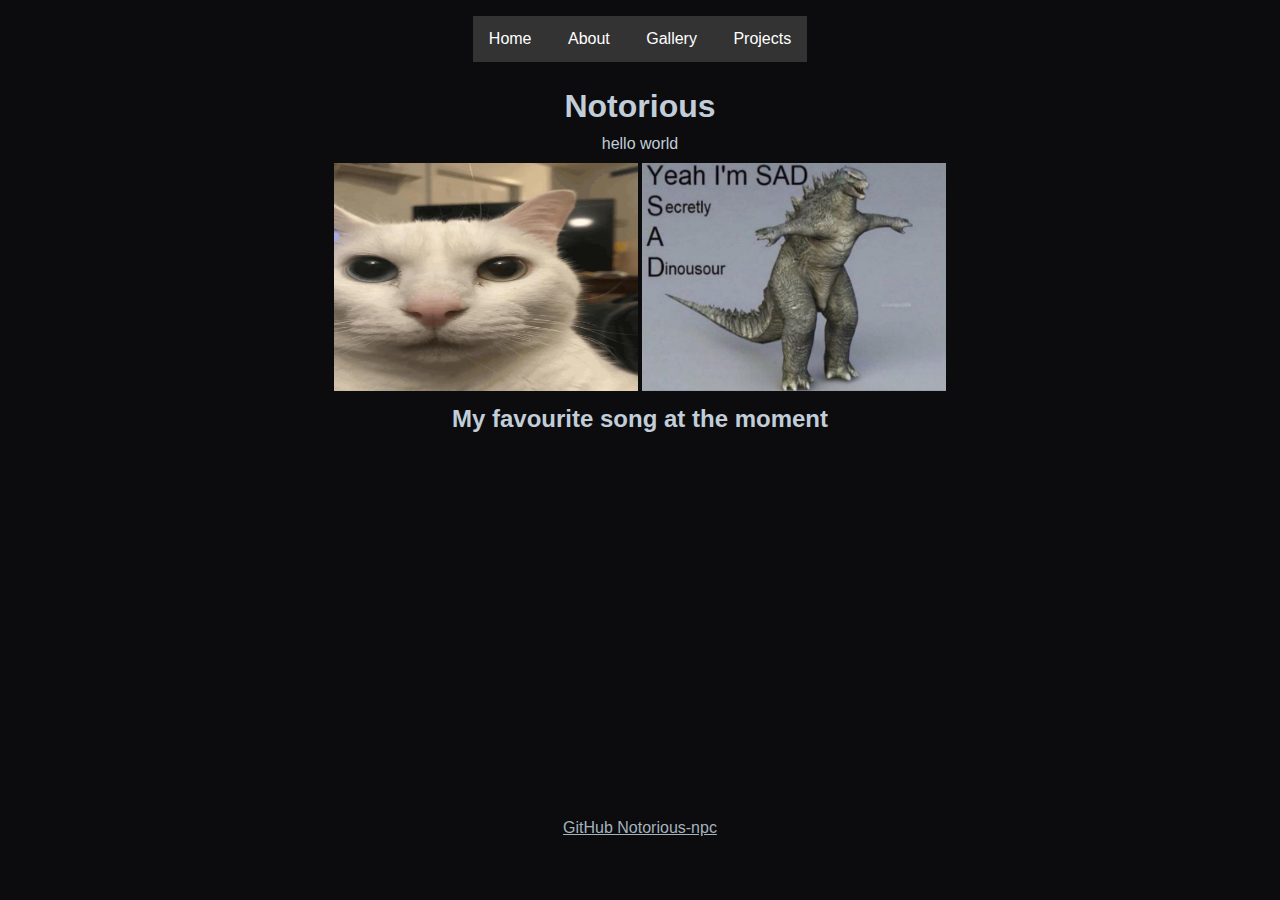
<file: index.html>
<!DOCTYPE html>
<html>
<head>
    <link rel="stylesheet" href="style.css">
    <title>Notorious</title>
</head>
<body>
    <nav>
        <ul>
            <li><a href="index.html">Home</a></li>
            <li><a href="(about)index.html">About</a></li>
            <li><a href="(gall)index.html">Gallery</a></li>
            <li><a href="(proj)index.html">Projects</a></li>
        </ul>
    </nav>
    <div class="content">
        <h1>Notorious</h1>
        <p>hello world</p>
        <img src="heterochromiacat.jpeg" title="Gato" alt="Gato" class="main-image">
        <img src="sad.jpg" title="SAD" alt="SAD" class="main-image">
        <div class="spotify-container">
            <h2>My favourite song at the moment</h2>
            <iframe style="border-radius:12px" src="https://open.spotify.com/embed/track/5bsnLiT00hG37qd8p2jdVl?utm_source=generator" width="100%" height="352" frameBorder="0" allowfullscreen="" allow="autoplay; clipboard-write; encrypted-media; fullscreen; picture-in-picture" loading="lazy"></iframe>
        </div>
        <div class="link-container">
            <a href="https://github.com/Notorious-npc">GitHub Notorious-npc</a>
        </div>
    </div>
</body>
</html>
</file>
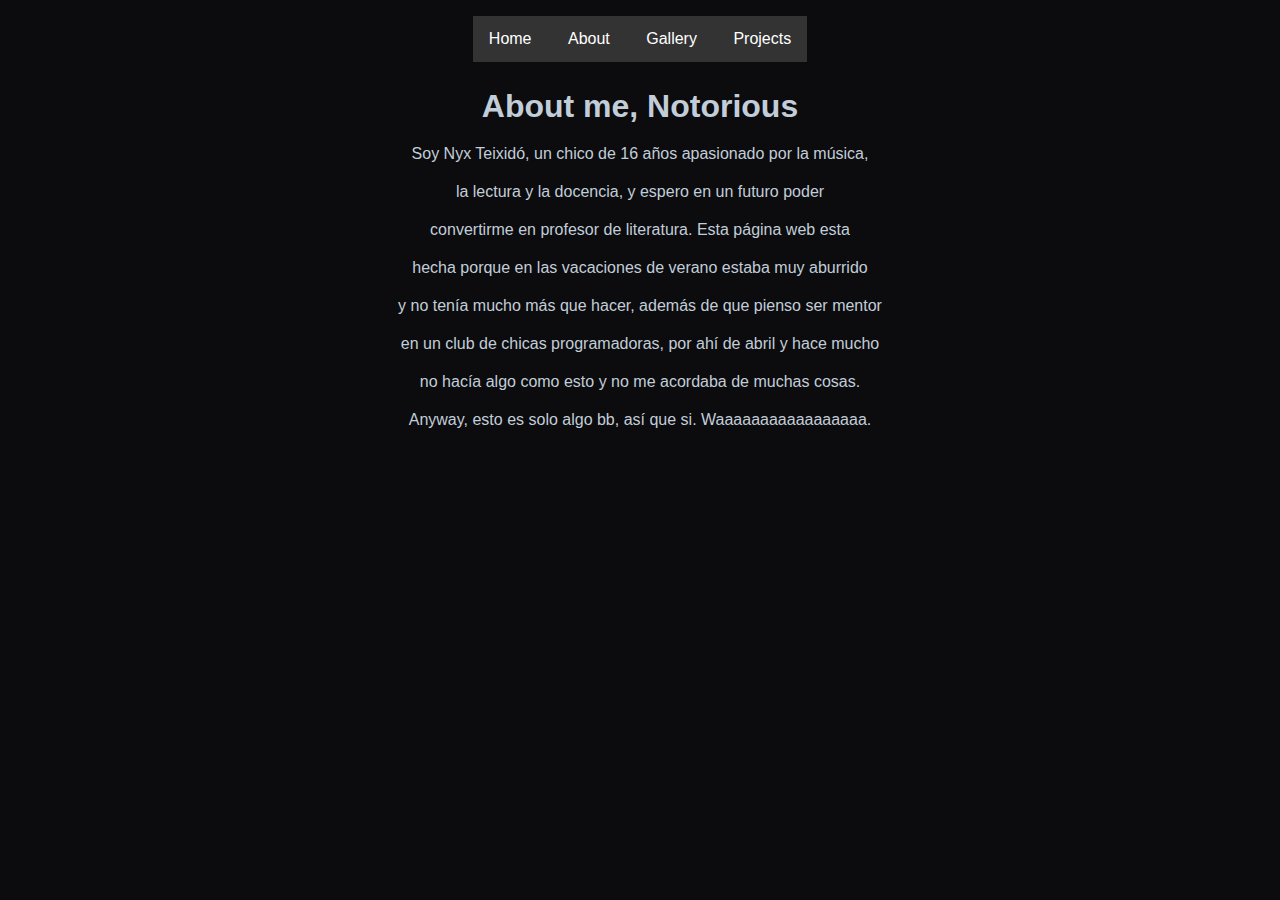
<file: (about)index.html>
<!DOCTYPE html>
<html>
<head>
    <link rel="stylesheet" href="style.css">
    <title>Acerca de Notorious</title>
</head>
<body>
    <nav>
        <ul>
            <li><a href="index.html">Home</a></li>
            <li><a href="(about)index.html">About</a></li>
            <li><a href="(gall)index.html">Gallery</a></li>
            <li><a href="(proj)index.html">Projects</a></li>
        </ul>
    </nav>
    <h1>About me, Notorious</h1>
    <p>Soy Nyx Teixidó, un chico de 16 años apasionado por la música,</p>
    <p>la lectura y la docencia, y espero en un futuro poder</p>
    <p>convertirme en profesor de literatura. Esta página web esta</p>
    <p>hecha porque en las vacaciones de verano estaba muy aburrido</p>
    <p>y no tenía mucho más que hacer, además de que pienso ser mentor</p>
    <p>en un club de chicas programadoras, por ahí de abril y hace mucho</p>
    <p>no hacía algo como esto y no me acordaba de muchas cosas.</p>
    <p>Anyway, esto es solo algo bb, así que si. Waaaaaaaaaaaaaaaaa.</p>
</body>
</html>
</file>
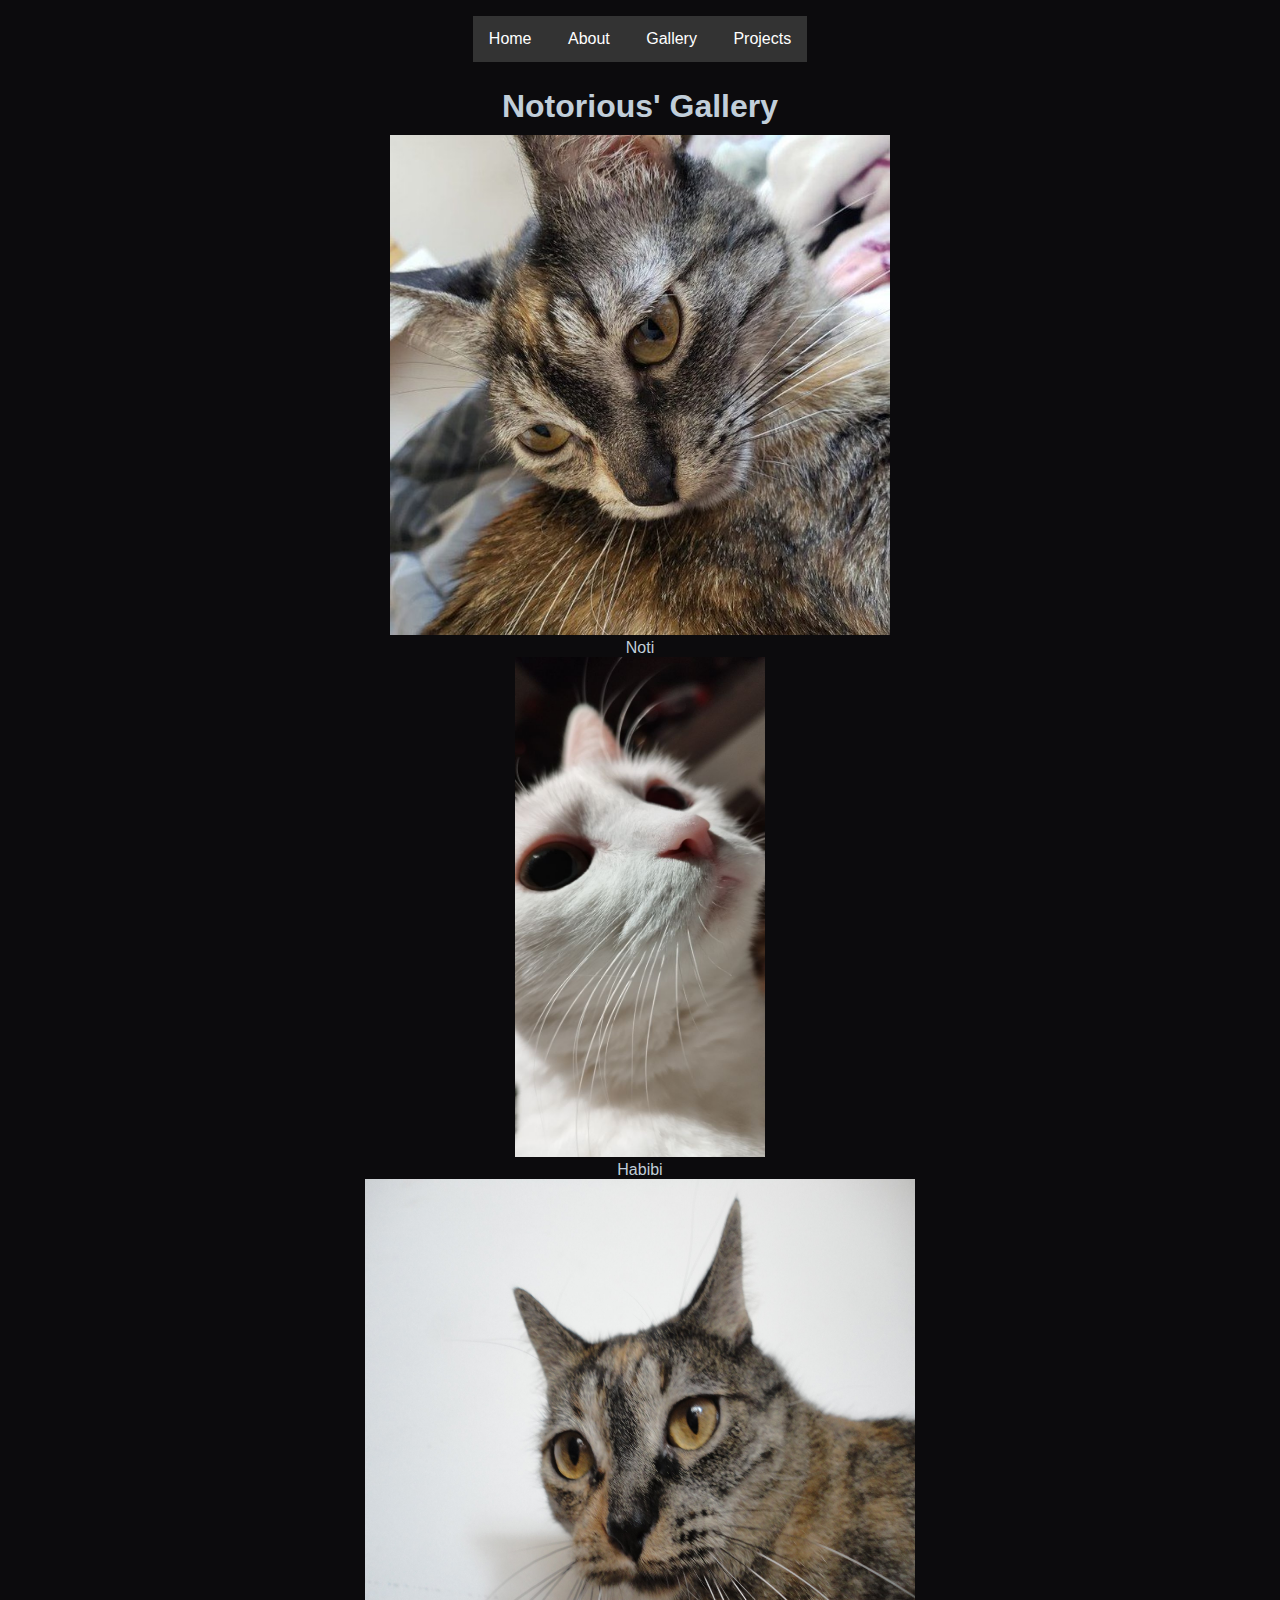
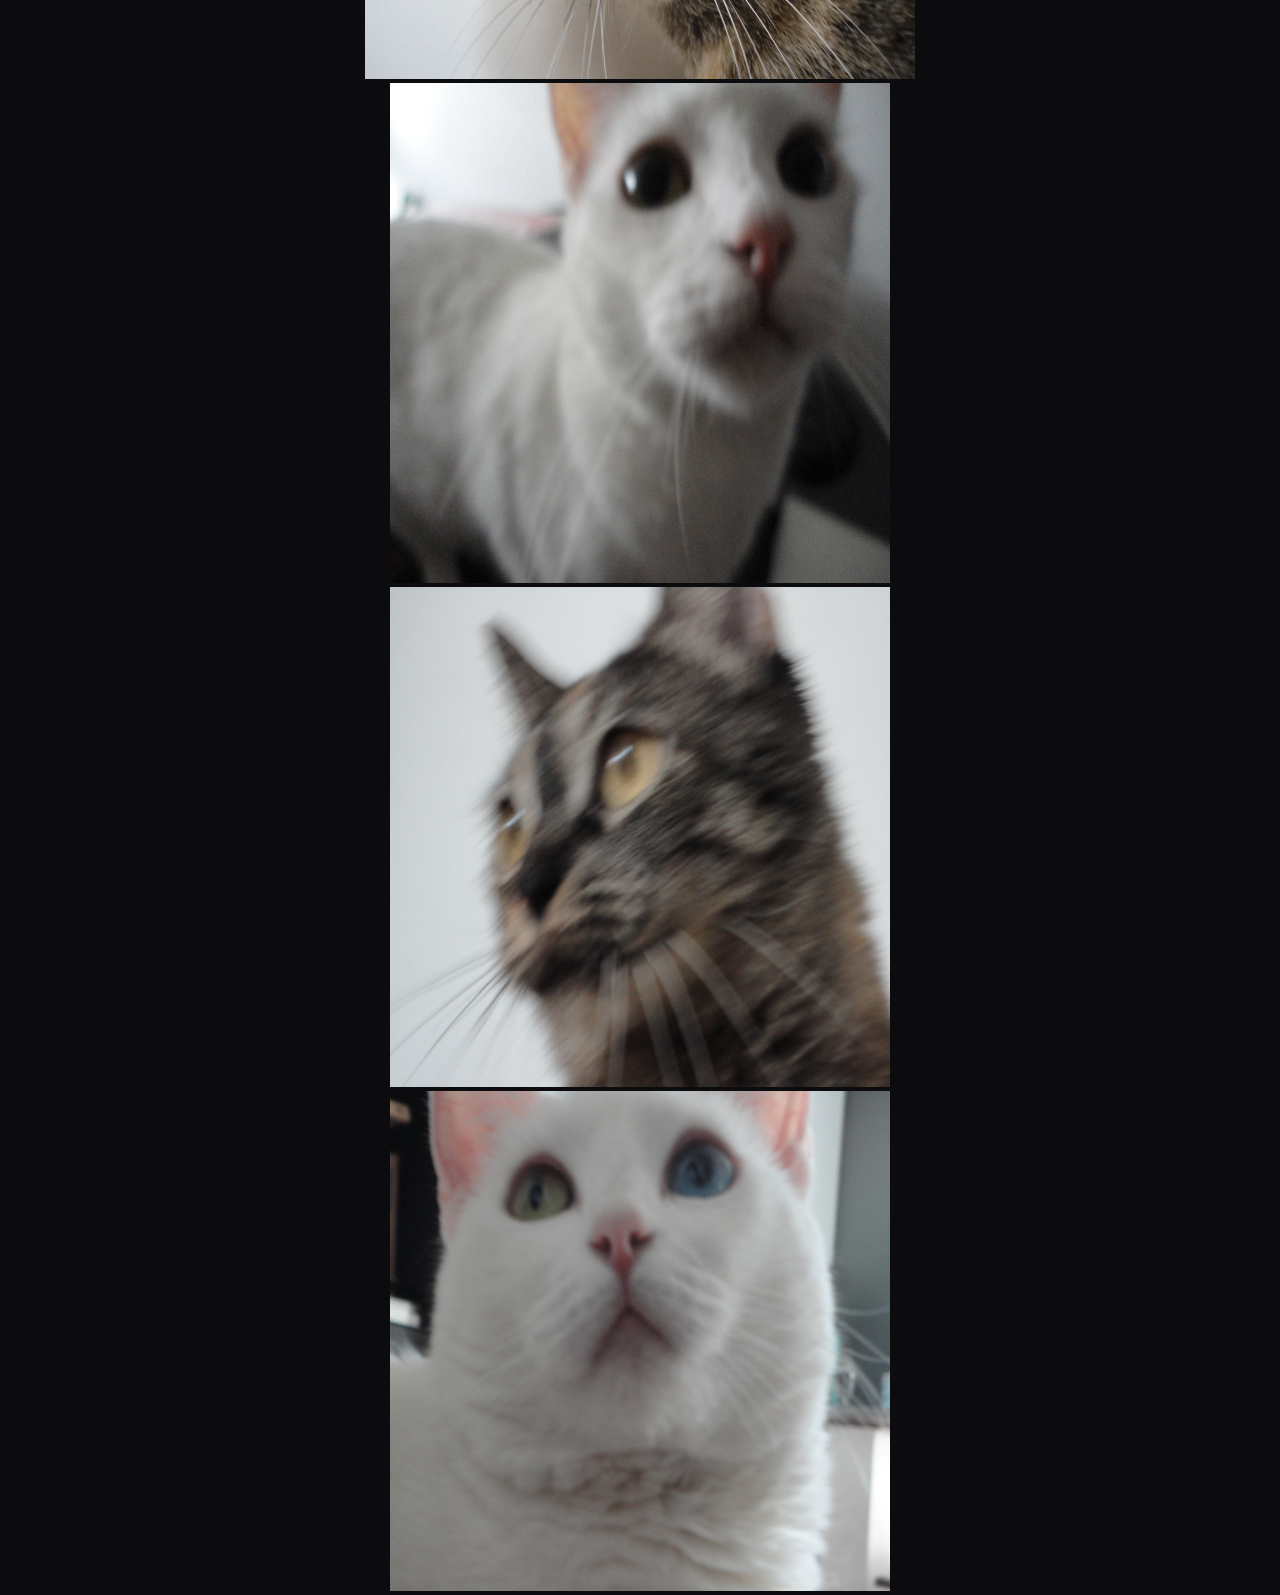
<file: (gall)index.html>
<!DOCTYPE html>
<html>
<head>
    <link rel="stylesheet" href="style.css">
    <title>Galería de Notorious</title>
</head>
<body>
    <nav>
        <ul>
            <li><a href="index.html">Home</a></li>
            <li><a href="(about)index.html">About</a></li>
            <li><a href="(gall)index.html">Gallery</a></li>
            <li><a href="(proj)index.html">Projects</a></li>
        </ul>
    </nav>
    <h1>Notorious' Gallery</h1> 
    <div class="image-container">
        <img src="notibb.jpg" title="Noti" alt="Noti" style="width:500px;height:500px;">
        <div class="footer">Noti</div>
    </div>
    <div class="image-container">
        <img src="habibi.jpg" title="Habibi" alt="Habibi" style="width:250px;height:500px;">
        <div class="footer">Habibi</div>
    </div>
    <div class="image-container">
        <img src="noti2.jpg" title="Noti" alt="Noti" style="width:550px;height:500px;">
    </div>
    <div class="image-container">
        <img src="habibi2.jpg" title="Habibi" alt="Habibi" style="width:500px;height:500px;">
    </div>
    <div class="image-container">
        <img src="noti3.jpg" title="Noti" alt="Noti" style="width:500px;height:500px;">
    </div>
    <div class="image-container">
        <img src="habibi4.jpg" title="Habibi" alt="Habibi" style="width:500px;height:500px;">
    </div>
</body>
</html>
</file>
<file: style.css>
body {
  background-color: #0C0B0D;
  color: #C1CED9;
  font-family: Arial, sans-serif;
  margin: 0;
  padding: 0;
  text-align: center;
  display: flex;
  flex-direction: column;
  align-items: center;
}

nav ul {
  list-style-type: none;
  padding: 0;
  background-color: #333;
  width: 100%;
  text-align: center;
}

nav ul li {
  display: inline-block;
}

nav ul li a {
  display: block;
  color: white;
  text-align: center;
  padding: 14px 16px;
  text-decoration: none;
}

nav ul li a:hover {
  background-color: #111;
}

h1, h2, p {
  margin: 10px 0;
}

.main-image {
  width: 304px;
  height: 228px;
}

.link-container {
  margin-top: 20px;
}

a {
  color: #A4B3BF;
}

a:hover {
  text-decoration: underline;
}

.game-container {
  margin-top: 20px;
  width: 100%;
  max-width: 600px;
}
</file>
